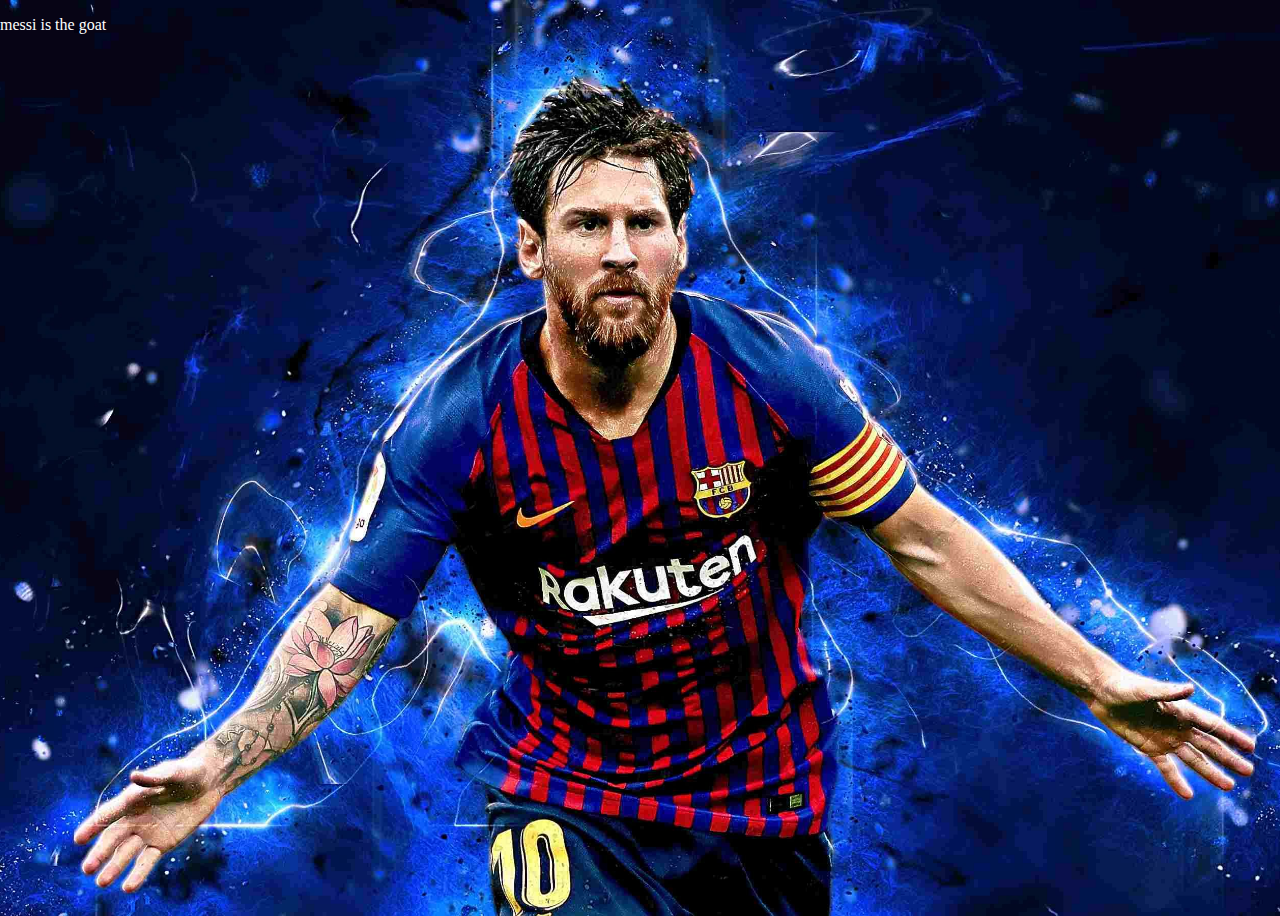
<file: index.html>
<!DOCTYPE html>
<html>
    <head>
        <title>ASPRO</title>
        <!-- this is a meta for the website description -->
        <meta name = "description" content="this my own website"/>
        <!-- <style> -->
            <style>
                body {
                    background: url("messi.jpg");
                    background-size: cover; /* Makes the image cover the entire background */
                    background-repeat: no-repeat; /* Prevents the image from repeating */
                    background-position: center center; /* Centers the image */
                    height: 100vh; /* Makes sure the body takes up the full height of the viewport */
                    margin: 0;
                }
            </style>
        <!-- </style> -->
    </head>
    <body>
        <p style="color: white;">messi is the goat</p> 
    </body>
</html>
</file>
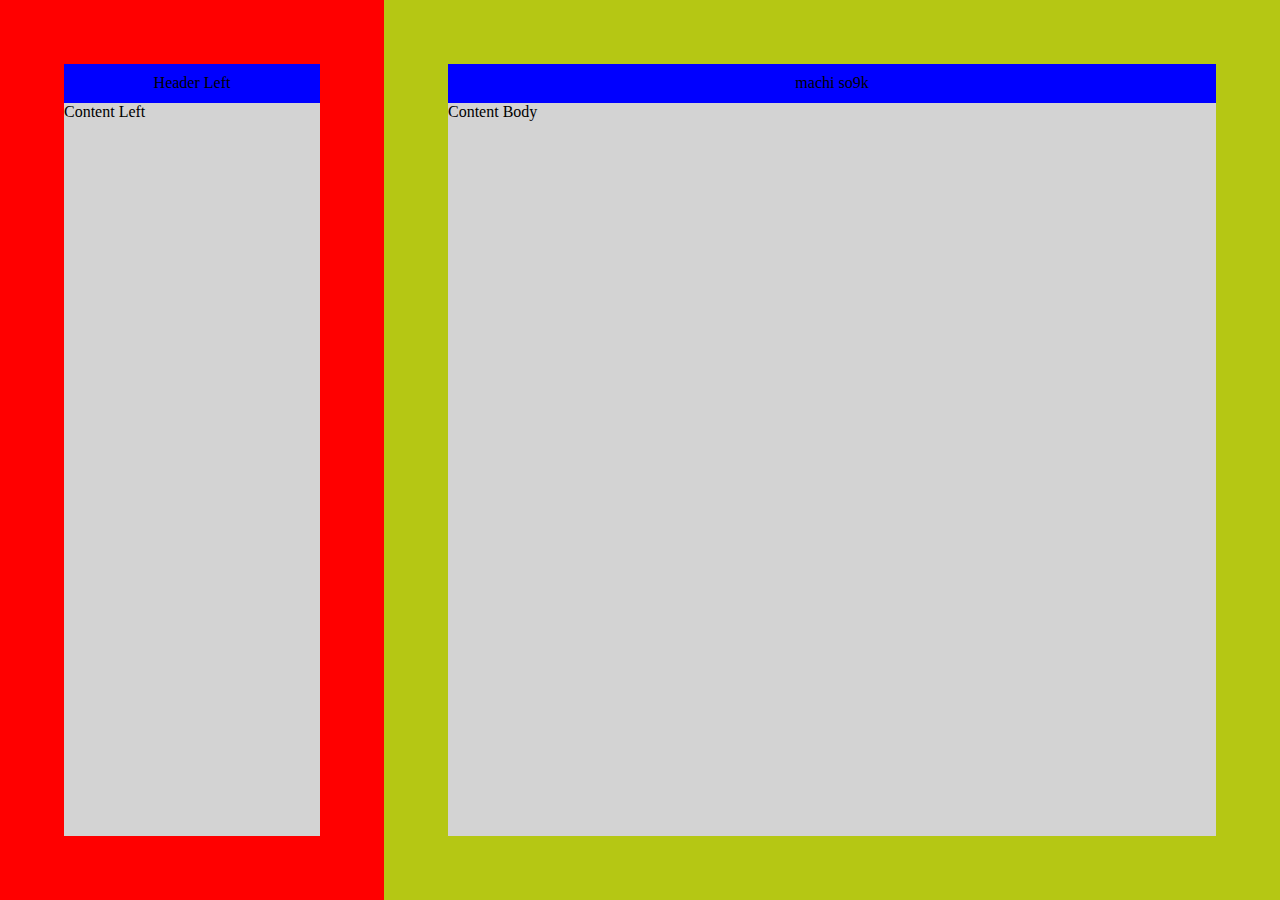
<file: index2.html>
<!DOCTYPE html>
<html lang="en">
<head>
    <meta charset="UTF-8">
    <meta name="viewport" content="width=device-width, initial-scale=1.0">
    <title>Document</title>
    <link rel="stylesheet" href="style.css">
</head>
<body>
    <div class="con">
        <div class="sideleft">
            <div class="headerleft">Header Left</div>
            <div class="contentleft">Content Left</div>
        </div>
        <div class="chatbody">
            <div class="headerbody">machi so9k</div>
            <div class="contentbody">Content Body</div>
        </div>
    </div>
</body>
</html>
</file>
<file: style.css>
* {
    box-sizing: border-box;
    margin: 0;
    padding: 0;
}

.con {
    display: flex;
    width: 100%;
    height: 100vh;
    background-color: #afa3a3;
}

.sideleft, .chatbody {
    display: flex;
    flex-direction: column;
}

.sideleft {
    width: 30%;
    background-color: red;
    padding: 5%;
}

.chatbody {
    width: 70%;
    background-color: rgb(181, 199, 20);
    padding: 5%;
}

.headerleft, .headerbody {
    background-color: blue;
    flex: 0 0 5%; /* Fixed height to 5% */
    display: flex;
    align-items: center;
    justify-content: center;
}

.contentleft, .contentbody {
    flex-grow: 1;
    background-color: lightgray;
}

/* firs version


.con {
    display: flex;
    padding: 10px;
    width: 100%;
    height: 100vh;
    background-color: #afa3a3;
}

.sideleft {
    width: 30%;
    height: 90vh;
    background-color: red;
}


.chatbody {
    width: 70%;
    height: 90vh;
    background-color: rgb(181, 199, 20);
}

.headerleft {
    background-color: blue;
    height: 5%;
    padding: 5%;
}

.headerbody {
    background-color: blue;
    height: 5%;
    padding: 5%;
} */
</file>
